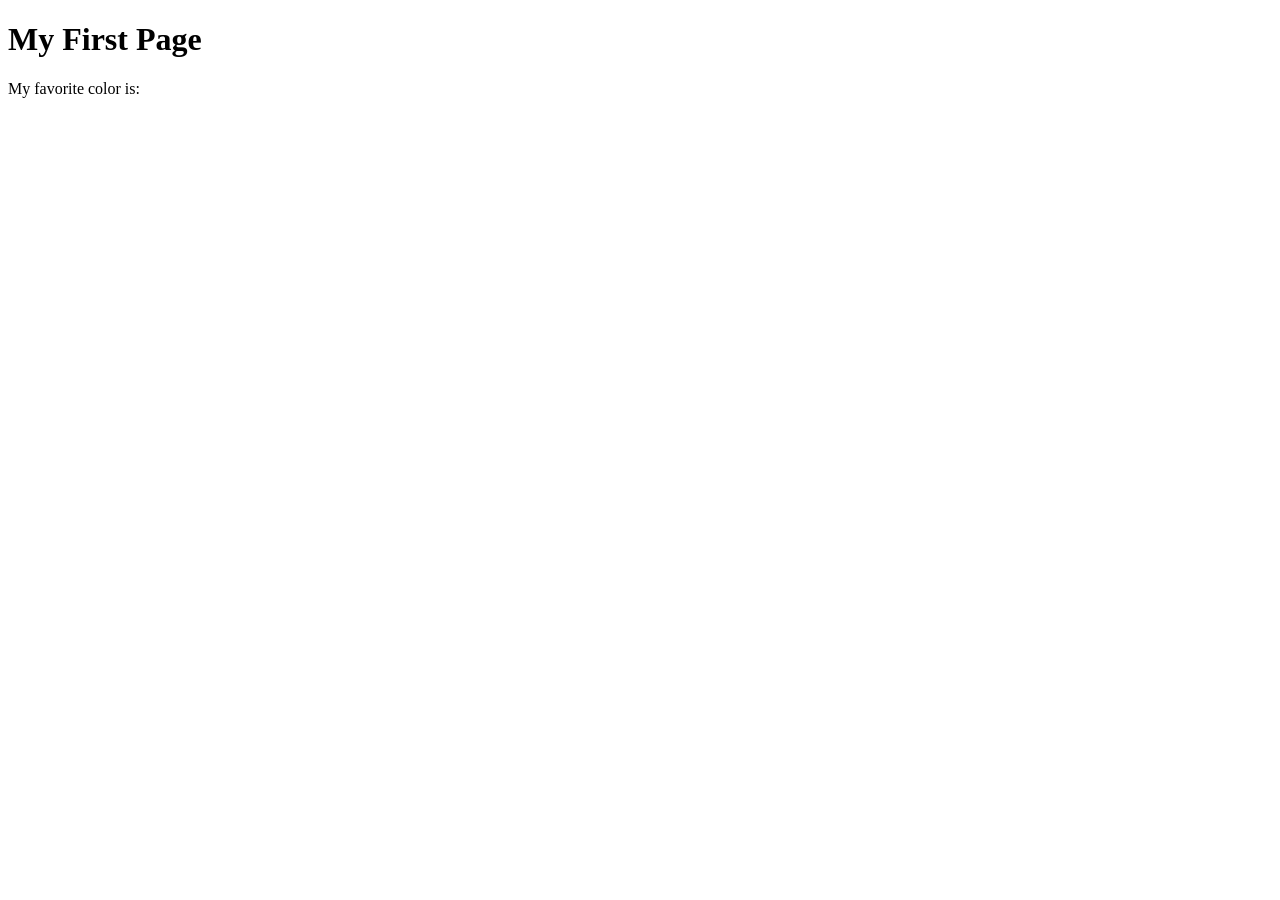
<file: week01/first-page.html>
<!DOCTYPE html>
<html lang="en">

<head>
    <meta charset="UTF-8">
    <meta name="viewport" content="width=device-width, initial-scale=1.0">
    <title>My First Page</title>
</head>

<body>
    <h1>My First Page</h1>
    <p>My favorite color is: </p>
</body>

</html>
</file>
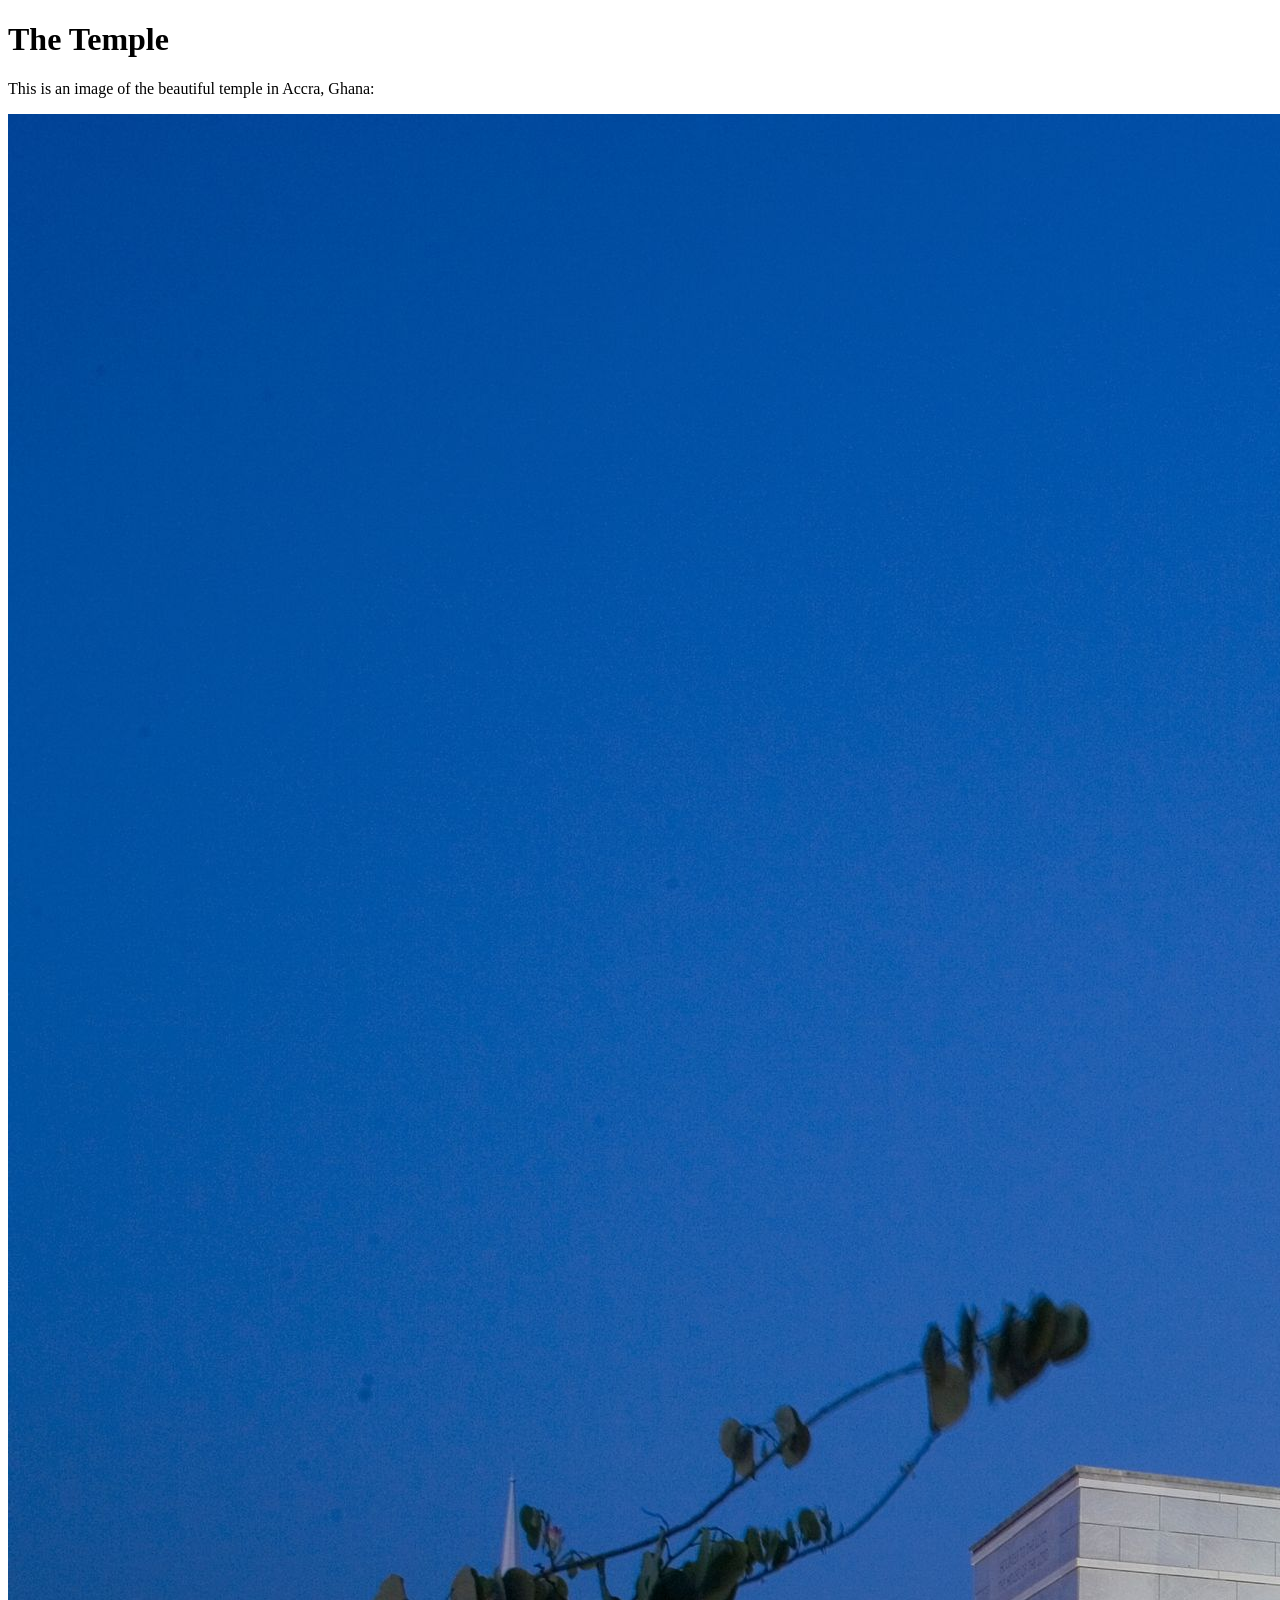
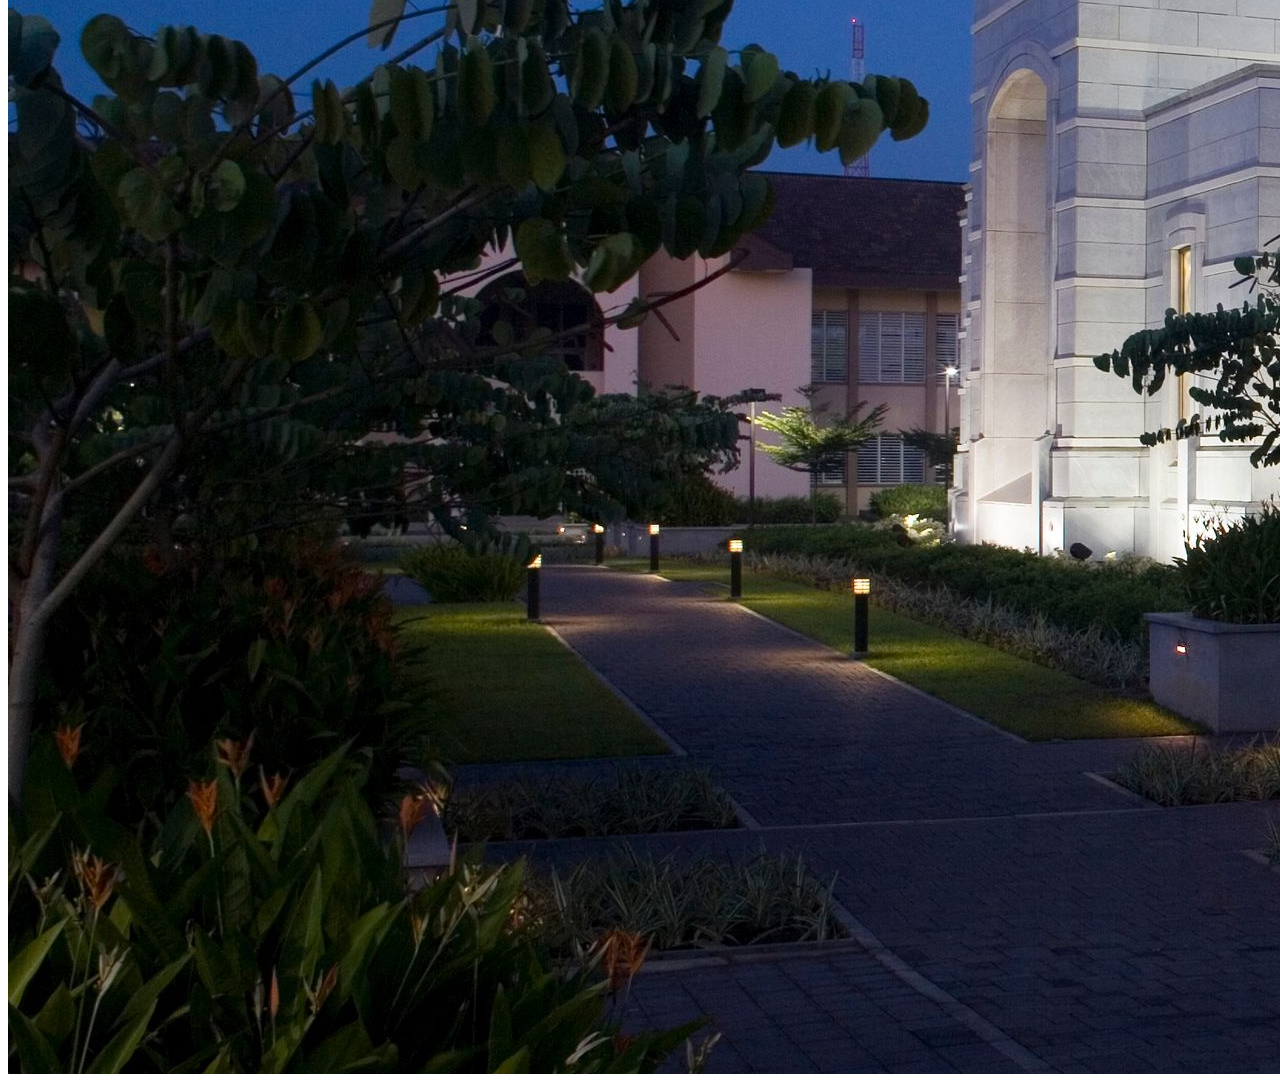
<file: week01/images.html>
<!DOCTYPE html>
<html lang="en">

<head>
    <meta charset="UTF-8">
    <meta name="viewport" content="width=device-width, initial-scale=1.0">
    <title>Temple Image</title>
</head>

<body>
    <h1>The Temple</h1>
    <p>This is an image of the beautiful temple in Accra, Ghana:</p>
    <img src="images/temple-large.jpeg" alt="The Accra Ghana Temple">

</body>

</html>
</file>
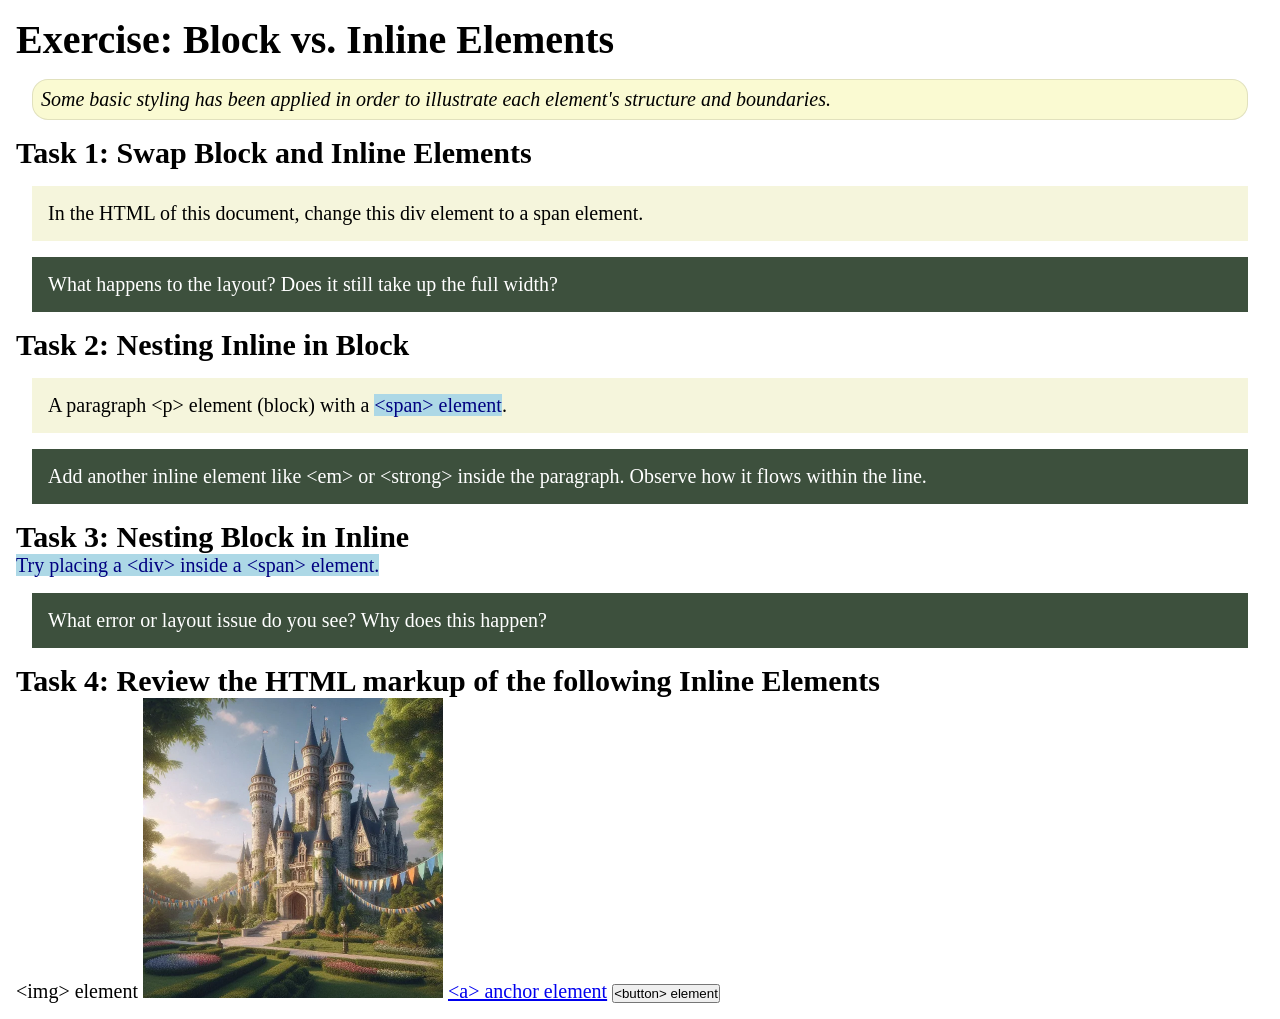
<file: week02/block-vs-inline.html>
<!DOCTYPE html>
<html lang="en">

<head>
    <meta charset="UTF-8">
    <meta name="viewport" content="width=device-width, initial-scale=1.0">
    <title>Exercise: Block vs. Inline Elements</title>
    <link rel="stylesheet" href="styles/block-vs-inline.css">
</head>

<body>
    <main>
        <h1>Exercise: Block vs. Inline Elements</h1>
        <p class="note">Some basic styling has been applied in order to illustrate each element's structure and boundaries.</p>

        <h2>Task 1: Swap Block and Inline Elements</h2>
        <div>In the HTML of this document, change this div element to a span element.</div>

        <p class="question">What happens to the layout? Does it still take up the full width?</p>

        <h2>Task 2: Nesting Inline in Block</h2>
        <p>A paragraph &lt;p&gt; element (block) with a <span>&lt;span&gt; element</span>.</p>
        <p class="question">Add another inline element like &lt;em&gt; or &lt;strong&gt; inside the paragraph. Observe how it flows within the line.</p>

        <h2>Task 3: Nesting Block in Inline</h2>
        <span>Try placing a &lt;div&gt; inside a &lt;span&gt; element.</span>
        <p class="question">What error or layout issue do you see? Why does this happen?</p>

        <h2>Task 4: Review the HTML markup of the following Inline Elements</h2>
        &lt;img&gt; element
        <img src="images/castle.webp" alt="placeholder image (images are inline)" width="300" height="300">
        <a href="https://churchofjesuschrist.org">&lt;a&gt; anchor element</a>
        <button type="button">&lt;button&gt; element</button>
    </main>
</body>

</html>
</file>
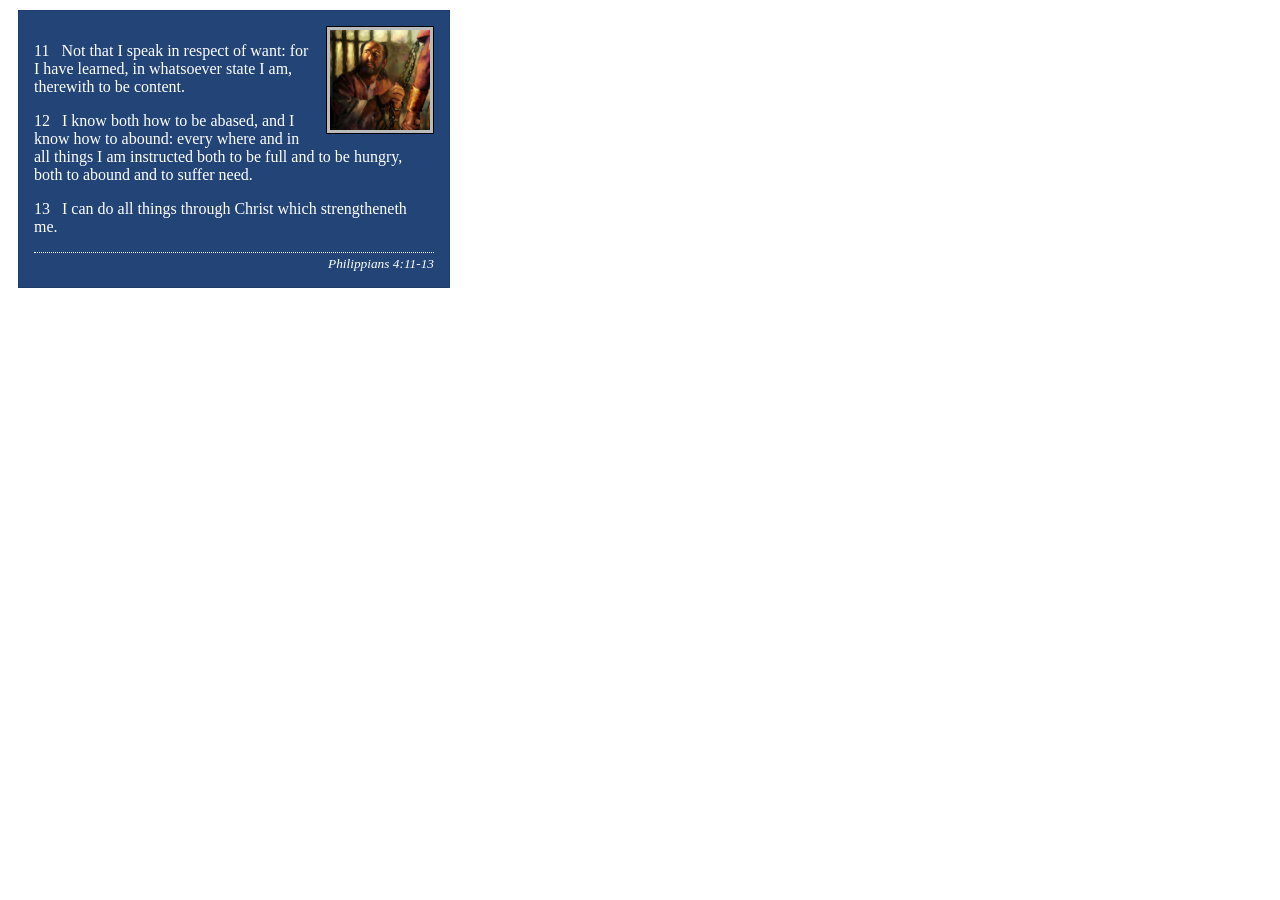
<file: week02/box-model-solution.html>
<!DOCTYPE html>
<html lang="en">

<head>
    <meta charset="UTF-8">
    <meta name="viewport" content="width=device-width, initial-scale=1.0">
    <title>Box Model Activity</title>
    <link rel="stylesheet" href="styles/box-model-solution.css">
</head>

<body>
    <main>
        <div class="callout">
            <img src="images/apostle-paul-imprisoned.webp" alt="Paul the Apostle - Imprisoned in Rome" width="200" height="200">
            <blockquote>
                <p>11 &nbsp; Not that I speak in respect of want: for I have learned, in whatsoever state I am, therewith to be content.</p>
                <p>12 &nbsp; I know both how to be abased, and I know how to abound: every where and in all things I am instructed both to be full and to be hungry, both to abound and to suffer need.</p>
                <p>13 &nbsp; I can do all things through Christ which strengtheneth me.</p>
            </blockquote>
            <cite>Philippians 4:11-13</cite>
        </div>
    </main>
</body>

</html>
</file>
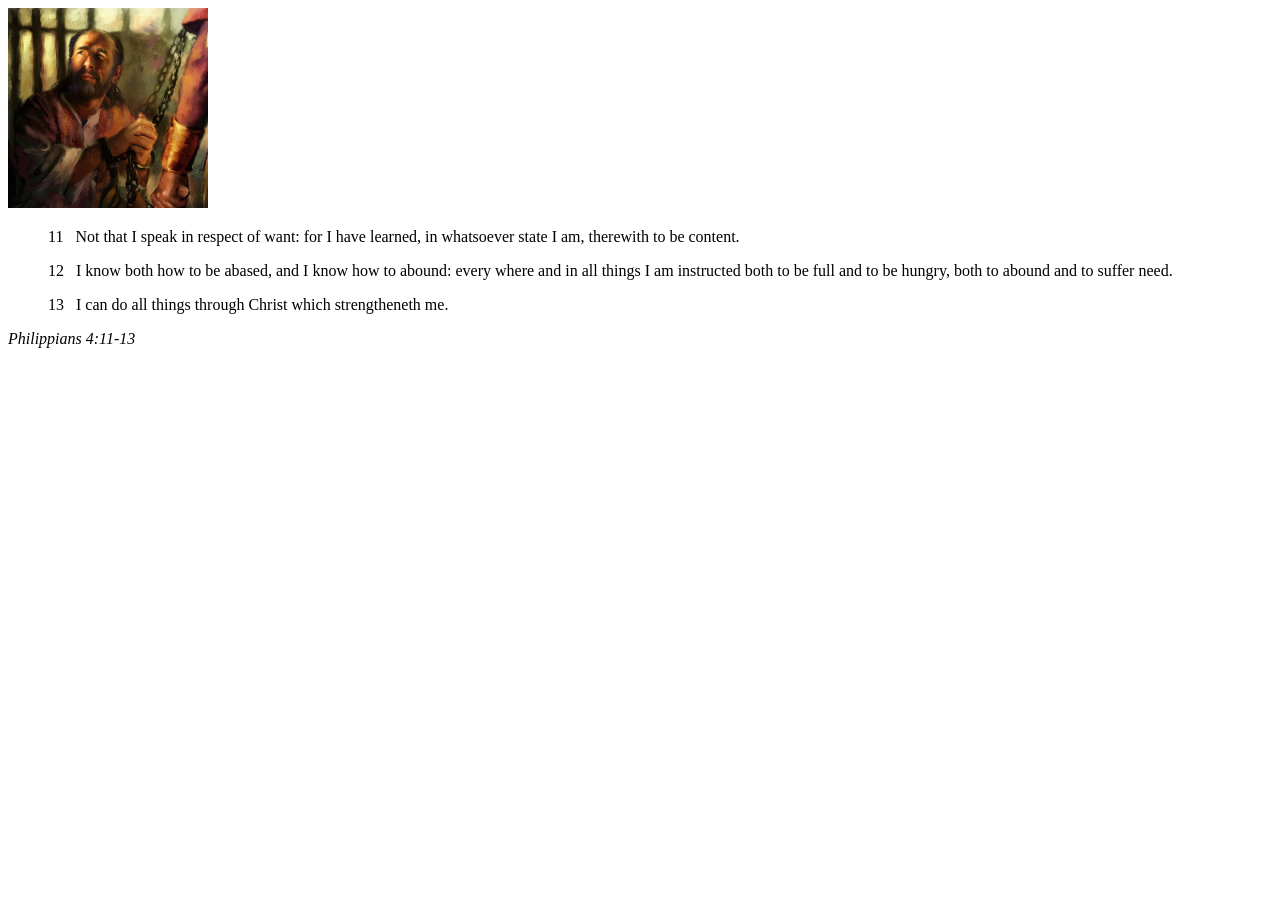
<file: week02/box-model.html>
<!DOCTYPE html>
<html lang="en">

<head>
    <meta charset="UTF-8">
    <meta name="viewport" content="width=device-width, initial-scale=1.0">
    <title>Box Model Activity</title>
</head>

<body>
    <main>
        <div class="callout">
            <img src="images/apostle-paul-imprisoned.webp" alt="Paul the Apostle - Imprisoned in Rome" width="200" height="200">
            <blockquote>
                <p>11 &nbsp; Not that I speak in respect of want: for I have learned, in whatsoever state I am, therewith to be content.</p>
                <p>12 &nbsp; I know both how to be abased, and I know how to abound: every where and in all things I am instructed both to be full and to be hungry, both to abound and to suffer need.</p>
                <p>13 &nbsp; I can do all things through Christ which strengtheneth me.</p>
            </blockquote>
            <cite>Philippians 4:11-13</cite>
        </div>
    </main>
</body>

</html>
</file>
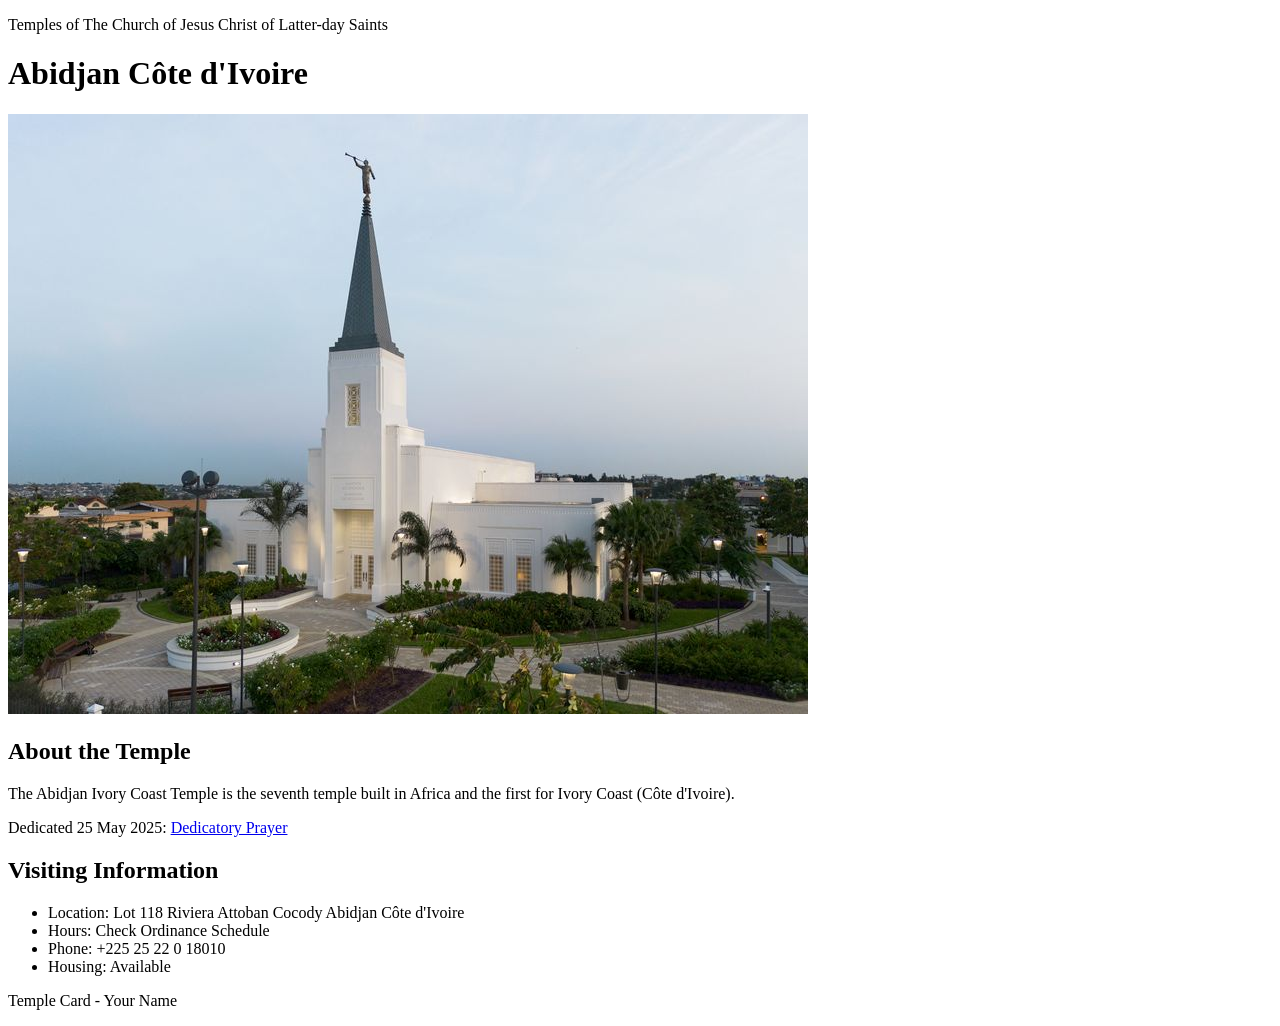
<file: week02/temple.html>
<!DOCTYPE html>
<html lang="en">

<head>
    <meta charset="UTF-8">
    <meta name="viewport" content="width=device-width, initial-scale=1.0">
    <title>Temple Card - Abidjan Côte d'Ivoire</title>
</head>

<body>
    <header>
        <p>Temples of The Church of Jesus Christ of Latter-day Saints</p>
    </header>
    <main>
        <h1>Abidjan Côte d'Ivoire</h1>
        <picture>
            <img src="images/abidjan-ivory-coast.jpeg" alt="Abidjan Côte d'Ivoire Temple">
        </picture>
        <section>
            <h2>About the Temple</h2>
            <p>The Abidjan Ivory Coast Temple is the seventh temple built in Africa and the first for Ivory Coast (Côte d'Ivoire).</p>
            <p>Dedicated 25 May 2025: <a href="https://www.churchofjesuschrist.org/temples/dedicatory-prayer/abidjan-ivory-coast-temple/2025-05-25?lang=eng" target="_blank" rel="noopener noreferrer">Dedicatory Prayer</a></p>
        </section>
        <section>
            <h2>Visiting Information</h2>
            <ul>
                <li>Location: Lot 118 Riviera Attoban Cocody Abidjan Côte d'Ivoire</li>
                <li>Hours: Check Ordinance Schedule</li>
                <li>Phone: +225 25 22 0 18010</li>
                <li>Housing: Available</li>
            </ul>
        </section>
    </main>
    <footer>
        <p>Temple Card - Your Name</p>
    </footer>
</body>

</html>
</file>
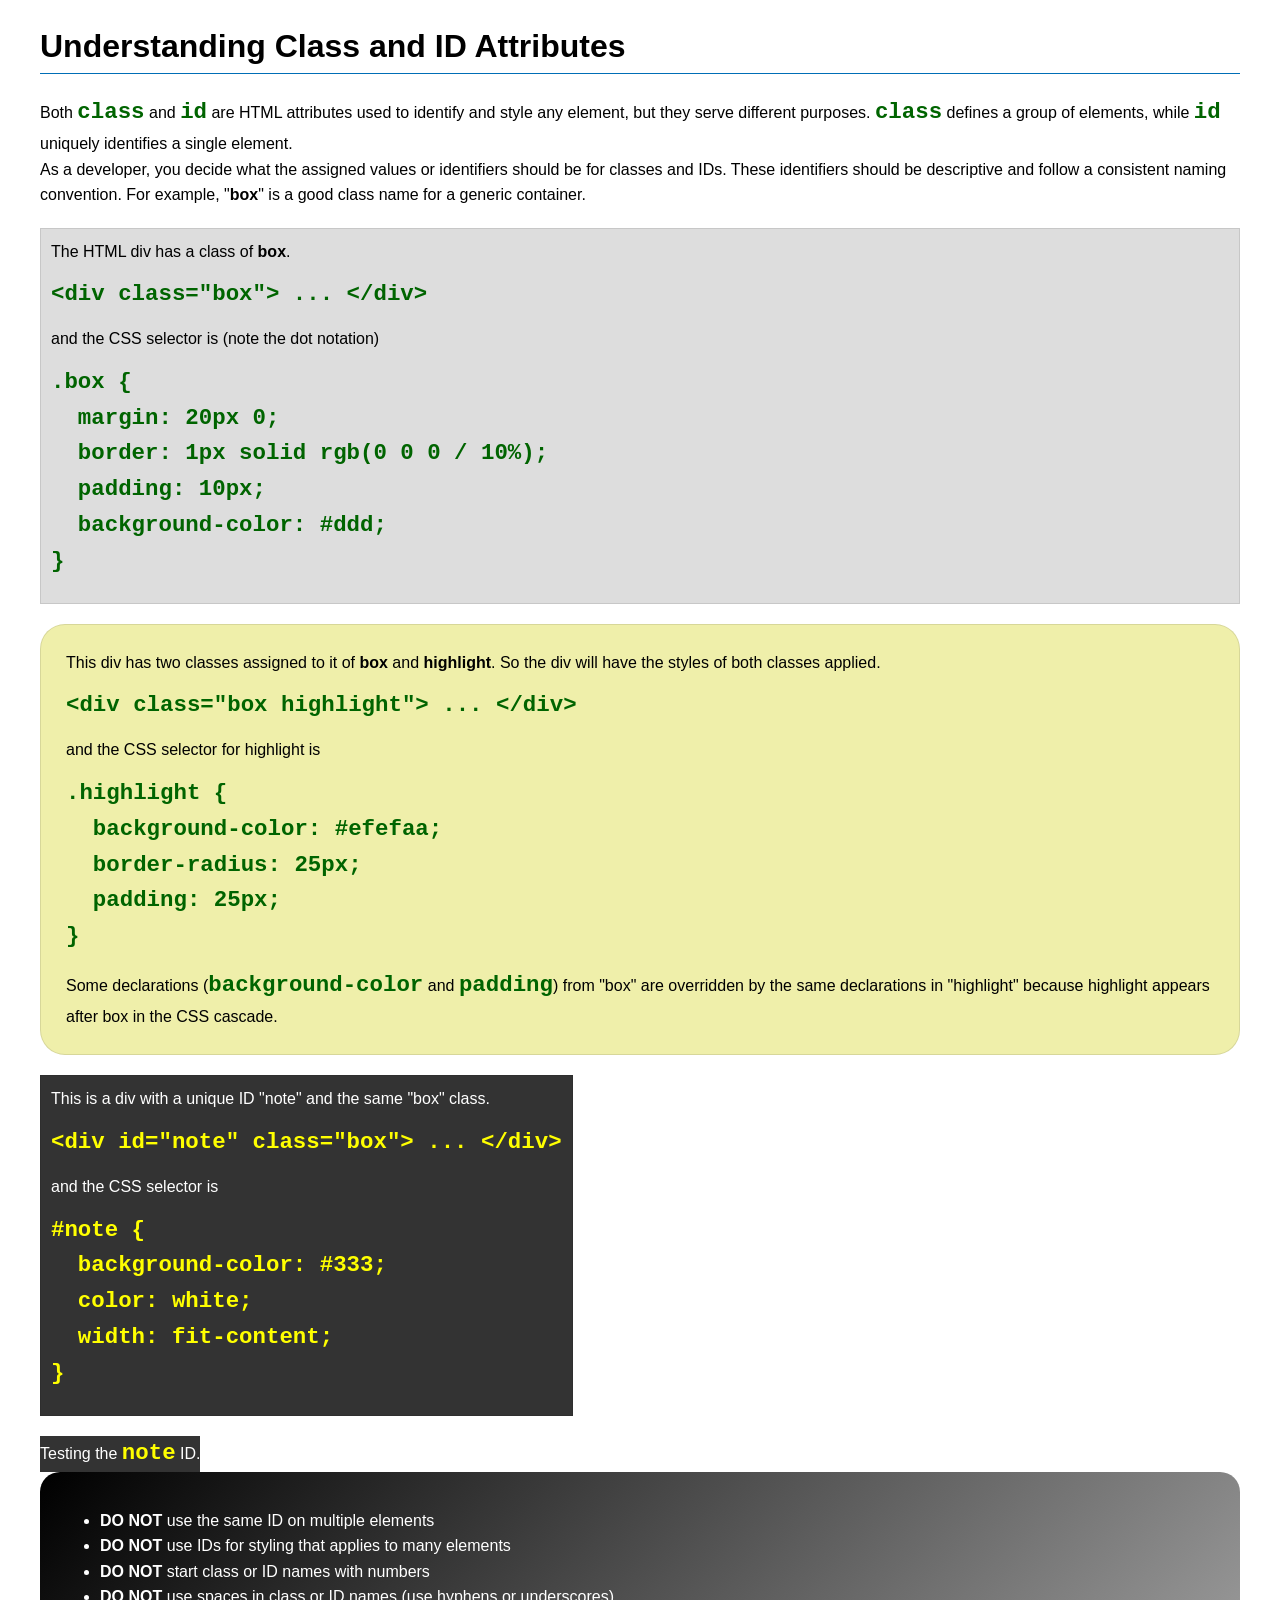
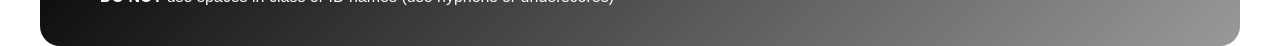
<file: week03/class-and-id.html>
<!DOCTYPE html>
<html lang="en">

<head>
    <meta charset="UTF-8">
    <meta name="viewport" content="width=device-width, initial-scale=1.0">
    <title>Class vs ID Attributes</title>
    <link rel="stylesheet" href="styles/class-and-id.css">
</head>

<body>
    <h1>Understanding Class and ID Attributes</h1>
    <p>Both <code>class</code> and <code>id</code> are HTML attributes used to identify and style any element, but they serve different purposes. <code>class</code> defines a group of elements, while <code>id</code> uniquely identifies a single element.</p>
    <p>As a developer, you decide what the assigned values or identifiers should be for classes and IDs. These identifiers should be descriptive and follow a consistent naming convention. For example, "<strong>box</strong>" is a good class name for a generic container.</p>
    <div class="box">
        <p>The HTML div has a class of <strong>box</strong>.</p>
        <pre><code class="html">&lt;div class="box"&gt; ... &lt;/div&gt;</code></pre>
        and the CSS selector is (note the dot notation)
        <pre><code class="css">.box {
  margin: 20px 0;
  border: 1px solid rgb(0 0 0 / 10%);
  padding: 10px;
  background-color: #ddd; 
}</code></pre>
    </div>

    <div class="box highlight">
        <p>This div has two classes assigned to it of <strong>box</strong> and <strong>highlight</strong>. So the div will have the styles of both classes applied.</p>
        <pre><code class="html">&lt;div class="box highlight"&gt; ... &lt;/div&gt;</code></pre>
        and the CSS selector for highlight is
        <pre><code class="css">.highlight {
  background-color: #efefaa;
  border-radius: 25px;
  padding: 25px;
}</code></pre>
        <p>Some declarations (<code>background-color</code> and <code>padding</code>) from "box" are overridden by the same declarations in "highlight" because highlight appears after box in the CSS cascade.</p>
    </div>

    <div id="note" class="box">
        <p>This is a div with a unique ID "note" and the same "box" class.</p>
        <pre><code class="html">&lt;div id="note" class="box"&gt; ... &lt;/div&gt;</code></pre>
        and the CSS selector is
        <pre><code class="css">#note {
  background-color: #333;
  color: white;
  width: fit-content;
}</code></pre>
    </div>

    <div id="note">
        <p>Testing the <code>note</code> ID.</p>
    </div>

    <section id="best-practice">
        <ul>
            <li><strong>DO NOT</strong> use the same ID on multiple elements</li>
            <li><strong>DO NOT</strong> use IDs for styling that applies to many elements</li>
            <li><strong>DO NOT</strong> start class or ID names with numbers</li>
            <li><strong>DO NOT</strong> use spaces in class or ID names (use hyphens or underscores)</li>
        </ul>
    </section>

</body>

</html>
</file>
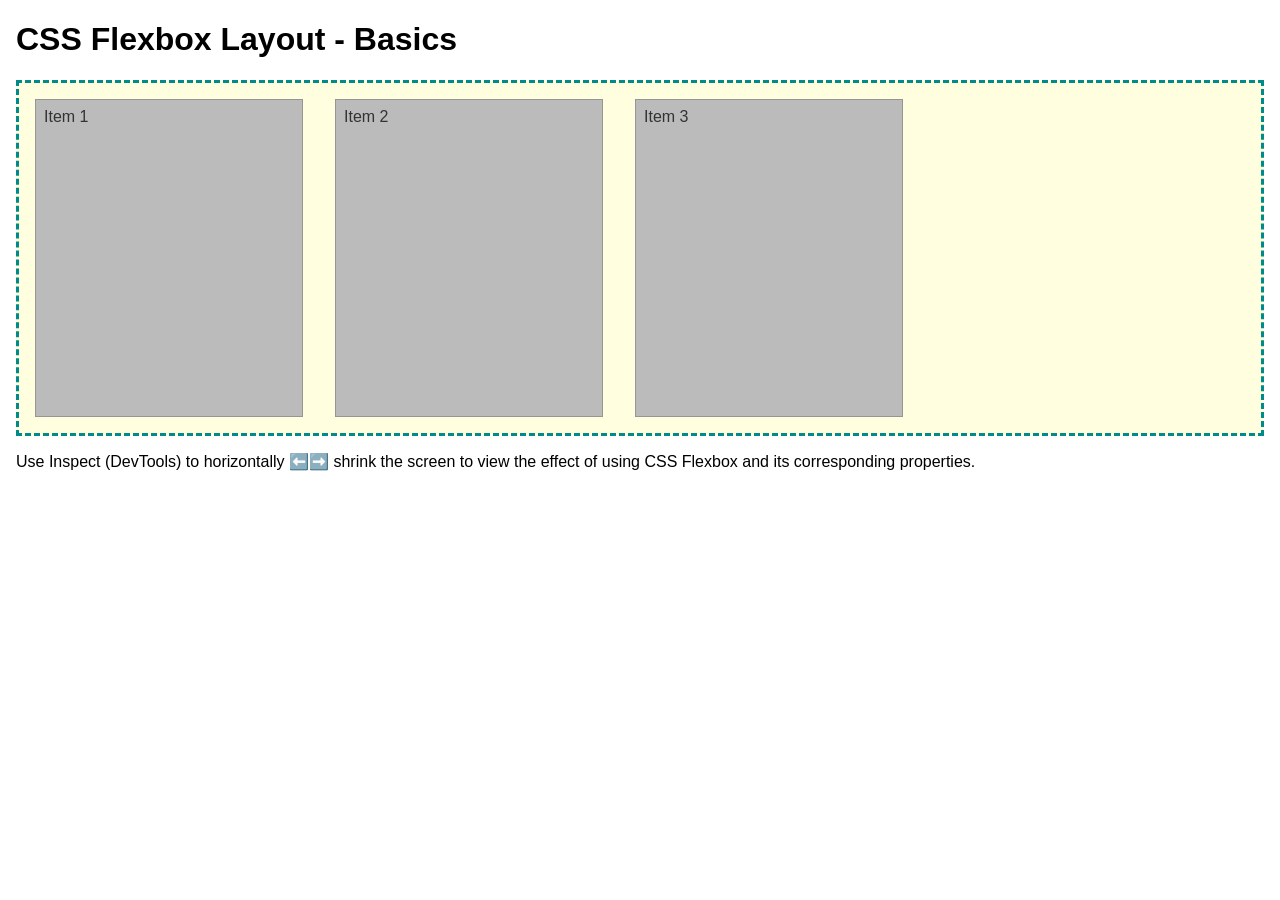
<file: week04/flexbox-layout.html>
<!DOCTYPE html>
<html lang="en">

<head>
    <meta charset="UTF-8">
    <meta name="viewport" content="width=device-width, initial-scale=1.0">
    <title>CSS Flexbox Layout - Basics</title>
    <link rel="stylesheet" href="styles/flexbox.css">
</head>

<body>
    <main>
        <h1>CSS Flexbox Layout - Basics</h1>
        <div class="flex-container">
            <div class="flex-item item1">Item 1</div>
            <div class="flex-item item2">Item 2</div>
            <div class="flex-item item3">Item 3</div>
        </div>
        <p>Use Inspect (DevTools) to horizontally ⬅️➡️ shrink the screen to view the effect of using CSS Flexbox and its corresponding properties.</p>
    </main>
</body>

</html>
</file>
<file: week02/styles/block-vs-inline.css>
* {
    margin: 0;
    padding: 0;
}

body {
    font-size: 20px;
    margin: 1rem;
}

p,
div {
    background-color: beige;
    margin: 1rem;
    padding: 1rem;
}

span {
    color: navy;
    background-color: lightblue;
}

code {
    margin: 0;
    padding: 0;
    color: green;
    font-size: 1.2rem;
}

.note {
    font-style: italic;
    background-color: lightgoldenrodyellow;
    border-radius: 1rem;
    border: 1px solid rgb(0 0 0 / 10%);
    margin: 1rem;
    padding: .5rem;
}

.question {
    background-color: #3d503d;
    color: #fff;
}
</file>
<file: week02/styles/box-model-solution.css>
.callout {
    max-width: 400px;
    margin: 10px;
    border: 1px solid rgb(0 0 0 / 10%);
    padding: 15px;
    background-color: #247;
    color: #fff;
}

.callout img {
    float: right;
    margin: 0 0 10px 15px;
    border: 1px solid #000;
    padding: 3px;
    background-color: #bbb;
    width: 100px;
    height: auto;
}

blockquote {
    margin: 0;
}

cite {
    display: block;
    border-top: 1px dotted #fff;
    padding-top: 3px;
    text-align: right;
    font-size: smaller;
}
</file>
<file: week03/styles/class-and-id.css>
body {
    font-family: Arial, sans-serif;
    line-height: 1.6;
    margin: 0;
    padding: 0 40px;
}

h1 {
    border-bottom: 1px solid rgb(0 110 182);
    padding-bottom: 0;
}

p {
    margin: 0;
}

code {
    color: darkgreen;
    font-weight: 700;
    font-size: 1.4rem;
}

/* Class examples - can be reused */
.box {
    margin: 20px 0;
    border: 1px solid rgb(0 0 0 / 10%);
    padding: 10px;
    background-color: #ddd;
    /* this is shorthand for #dddddd */
}

.highlight {
    background-color: #efefaa;
    border-radius: 25px;
    padding: 25px;
}

/* ID examples - should be unique */

#note {
    background-color: #333;
    color: white;
    width: fit-content;
}

#note code {
    color: yellow;
}

#best-practice {
    background: linear-gradient(135deg, #000 0%, #999 100%);
    color: white;
    border-radius: 20px;
    padding: 20px;
}
</file>
<file: week04/styles/flexbox.css>
body {
    font-family: Helvetica, Arial, sans-serif;
    margin: 1rem;
}

.flex-container {
    border: 3px dashed darkcyan;
    background-color: lightyellow;
    display: flex;
    flex-wrap: wrap;
}

.flex-item {
    width: 250px;
    margin: 1rem;
    border: 1px solid rgb(0 0 0 / 20%);
    padding: 0.5rem;
    background-color: #bbb;
    color: #333;
}

.item1 {
    min-height: 100px;
}

.item2 {
    min-height: 200px;
}

.item3 {
    min-height: 300px;
}
</file>
